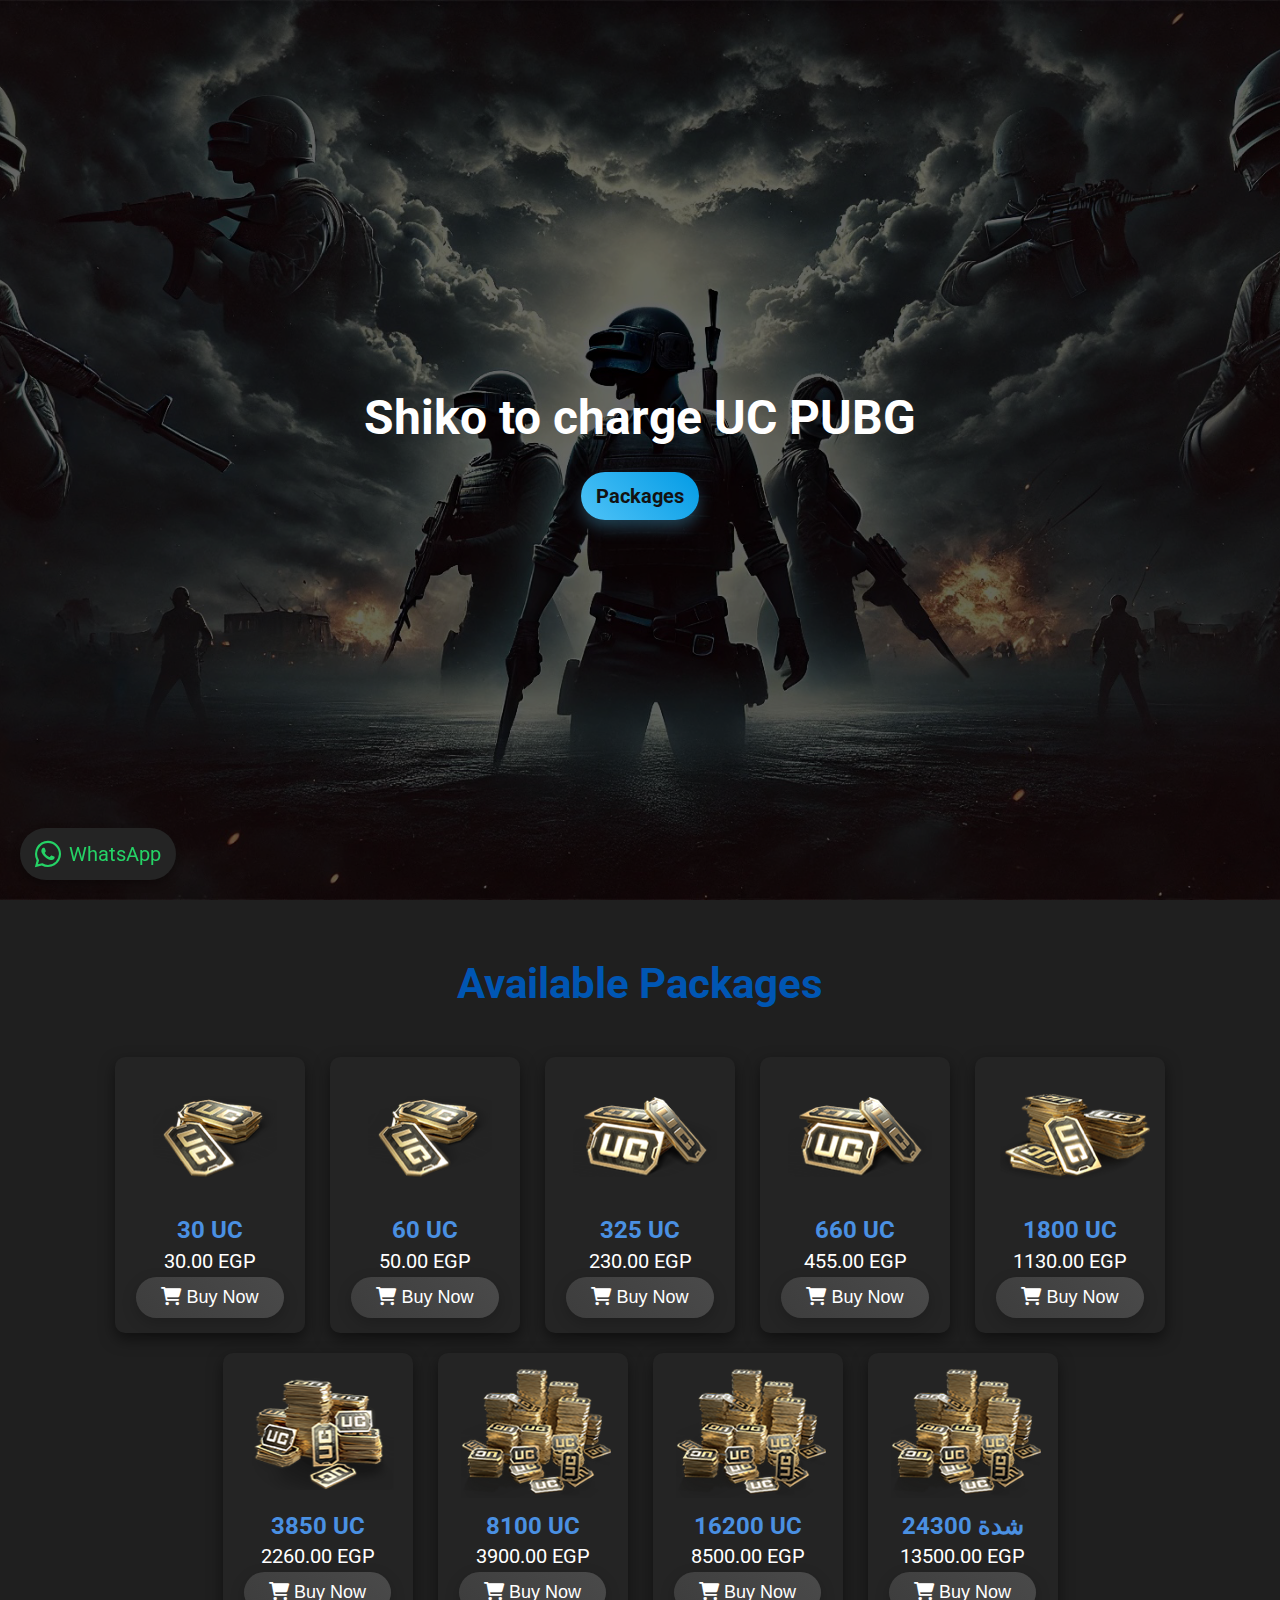
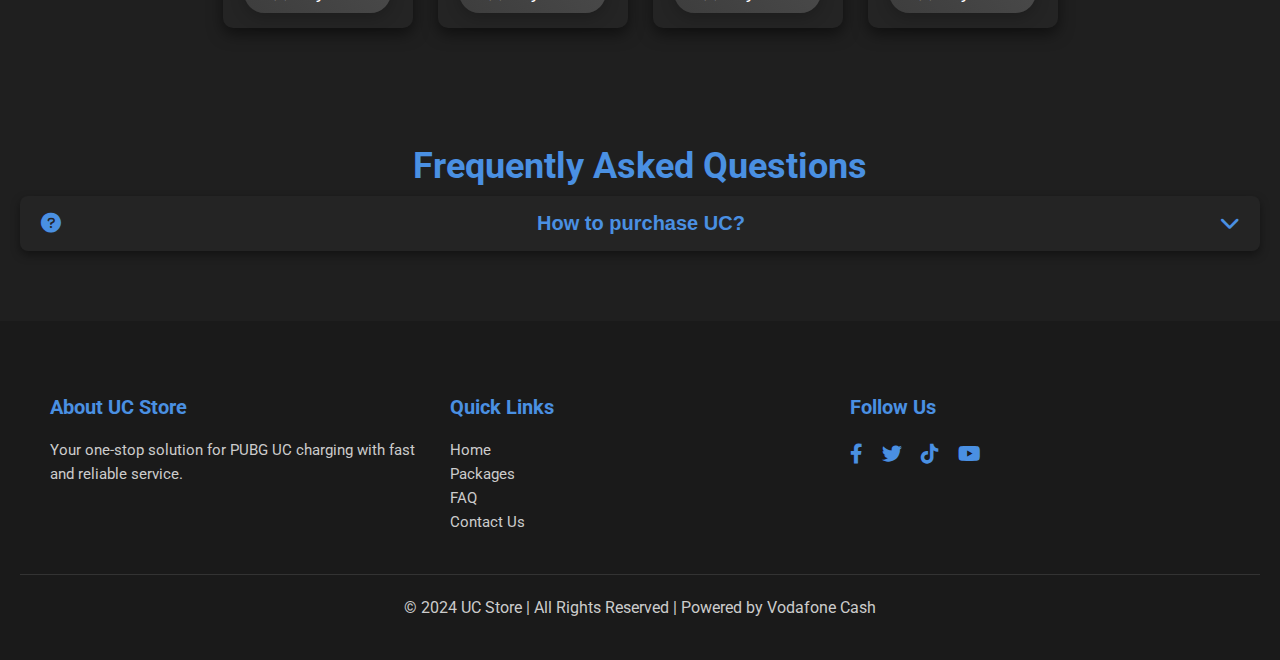
<file: index.html>
<!DOCTYPE html>
<html lang="en">
<head>
    <meta charset="UTF-8">
    <meta name="viewport" content="width=device-width, initial-scale=1.0">
    <title>UC Store</title>
    <link rel="stylesheet" href="styles.css">
    <link href="https://fonts.googleapis.com/css2?family=Roboto:wght@400;700&display=swap" rel="stylesheet">
    <link href="https://cdnjs.cloudflare.com/ajax/libs/font-awesome/6.0.0-beta3/css/all.min.css" rel="stylesheet">
</head>
<body>

    <section class="hero" id="home">
        <div class="hero-overlay">
            <div class="hero-text">
                <h1>Shiko to charge UC PUBG</h1>
                <a href="#packages" class="cta-button">Packages</a>
            </div>
        </div>
    </section>    

    <section class="packages" id="packages">
        <h2>Available Packages</h2>
        <div class="package-container">
            <div class="package">
                <img src="images/UC/30uc.png" alt="UC 30">
                <h2>30 UC</h2>
                <p>30.00 EGP</p>
                <button class="buy-button">
                    <i class="fas fa-shopping-cart"></i> Buy Now
                </button>
            </div>
            <div class="package">
                <img src="images/UC/60uc.png" alt="UC 60">
                <h2>60 UC</h2>
                <p>50.00 EGP</p>
                <button class="buy-button">
                    <i class="fas fa-shopping-cart"></i> Buy Now
                </button>
            </div>
            <div class="package">
                <img src="images/UC/325uc.png" alt="UC 325">
                <h2>325 UC</h2>
                <p>230.00 EGP</p>
                <button class="buy-button">
                    <i class="fas fa-shopping-cart"></i> Buy Now
                </button>
            </div>
            <div class="package">
                <img src="images/UC/325uc.png" alt="UC 325">
                <h2>660 UC</h2>
                <p>455.00 EGP</p>
                <button class="buy-button">
                    <i class="fas fa-shopping-cart"></i> Buy Now
                </button>
            </div>
            <div class="package">
                <img src="images/UC/660uc.png" alt="UC 660">
                <h2>1800 UC</h2>
                <p>1130.00 EGP</p>
                <button class="buy-button">
                    <i class="fas fa-shopping-cart"></i> Buy Now
                </button>
            </div>
            <div class="package">
                <img src="images/UC/1800uc.png" alt="UC 1800">
                <h2>3850 UC</h2>
                <p>2260.00 EGP</p>
                <button class="buy-button">
                    <i class="fas fa-shopping-cart"></i> Buy Now
                </button>
            </div>
            <div class="package">
                <img src="images/UC/8100uc.png" alt="UC 8100">
                <h2>8100 UC</h2>
                <p>3900.00 EGP</p>
                <button class="buy-button">
                    <i class="fas fa-shopping-cart"></i> Buy Now
                </button>
            </div>
            <div class="package">
                <img src="images/UC/16200uc.png" alt="UC 16200">
                <h2>16200 UC</h2>
                <p>8500.00 EGP</p>
                <button class="buy-button">
                    <i class="fas fa-shopping-cart"></i> Buy Now
                </button>
            </div>
            <div class="package" data-original-price="13500.00 EGP" data-discounted-price="9000.00 EGP" data-discount-end="2024-11-11T23:59:59">
                <div class="ribbon"><span class="time-remaining"></span></div>
                <img src="images/UC/24300uc.png" alt="UC 24300">
                <h2>24300 شدة</h2>
                <p class="price">9000.00 EGP</p>
                <button class="buy-button">
                    <i class="fas fa-shopping-cart"></i> Buy Now
                </button>
            </div>       
        </div>
    </section>

    <section class="faq" id="faq">
        <h2>Frequently Asked Questions</h2>
        <div class="faq-item">
            <button class="faq-question">
                <i class="fas fa-question-circle"></i> How to purchase UC?
                <span class="faq-toggle"><i class="fas fa-chevron-down"></i></span>
            </button>
            <div class="faq-answer">
                <p>1. Choose a package.</p>
                <p>2. Click on "Buy Now".</p>
                <p>3. Follow the payment instructions.</p>
            </div>
        </div>
        <!-- Repeat for other questions -->
    </section>    

    <footer>
        <div class="footer-content">
            <div class="footer-section about">
                <h3>About UC Store</h3>
                <p>Your one-stop solution for PUBG UC charging with fast and reliable service.</p>
            </div>
            <div class="footer-section links">
                <h3>Quick Links</h3>
                <ul>
                    <li><a href="#home">Home</a></li>
                    <li><a href="#packages">Packages</a></li>
                    <li><a href="#faq">FAQ</a></li>
                    <li><a href="#contact">Contact Us</a></li>
                </ul>
            </div>
            <div class="footer-section social">
                <h3>Follow Us</h3>
                <div class="social-media">
                    <a href="#"><i class="fab fa-facebook-f"></i></a>
                    <a href="#"><i class="fab fa-twitter"></i></a>
                    <a href="#"><i class="fab fa-tiktok"></i></a>
                    <a href="#"><i class="fab fa-youtube"></i></a>
                </div>
            </div>
        </div>
        <a href="https://wa.me/+201065814895" class="whatsapp-button" target="_blank">
            <i class="fab fa-whatsapp"></i> WhatsApp
        </a>        
        <div class="footer-bottom">
            <p>&copy; 2024 UC Store | All Rights Reserved | Powered by Vodafone Cash</p>
        </div>
    </footer>

    <script src="script.js"></script>
</body>
</html>
</file>
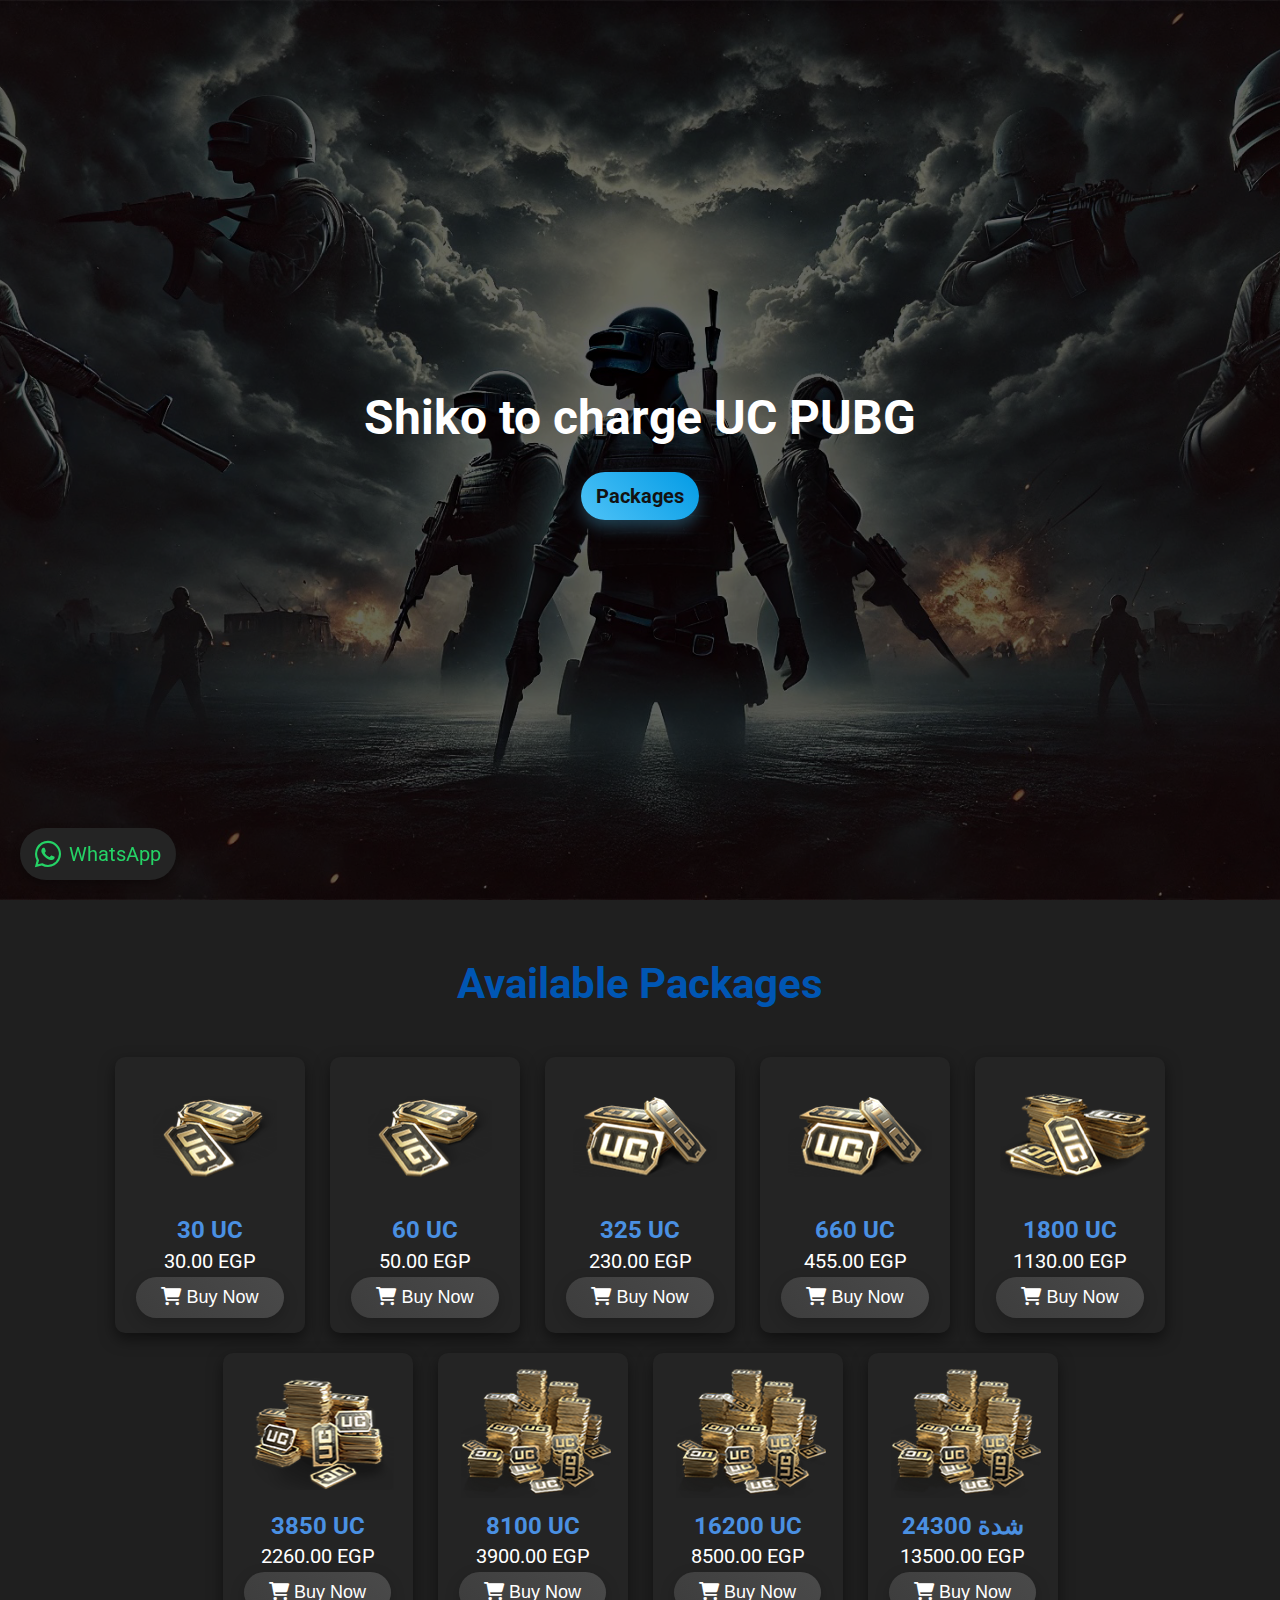
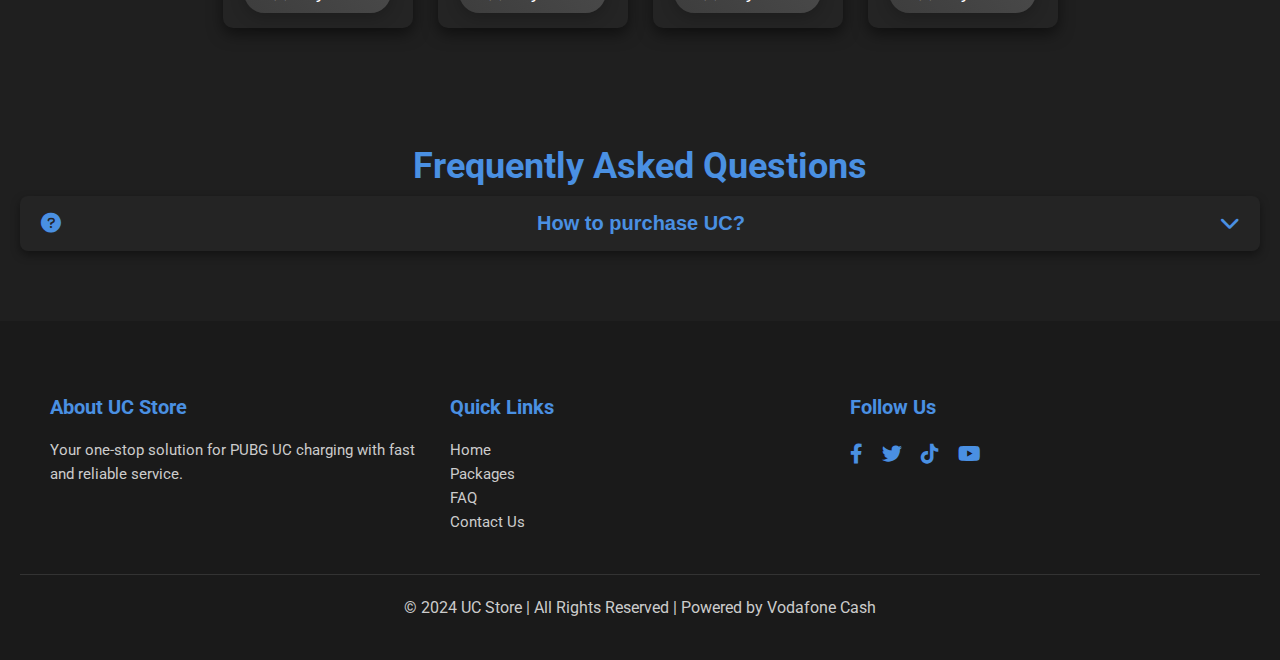
<file: payment.html>
<!DOCTYPE html>
<html lang="en">
<head>
    <meta charset="UTF-8">
    <meta name="viewport" content="width=device-width, initial-scale=1.0">
    <title>Vodafone Cash Payment</title>
    <link rel="stylesheet" href="styles.css">
</head>
<body>

    <section class="payment-section">
        <h2>Complete Your Payment</h2>

        <!-- Transfer Number -->
        <div class="transfer-number">
            <p>Please transfer the money to this number:</p>
            <p class="transfer-phone-number">01027438942</p> <!-- Transfer number here -->
        </div>
        
        <!-- Display only package price -->
        <div class="price-display">
            <p id="selected-package-price"></p>
        </div>
        
        <!-- Payment Form -->
        <form id="payment-form">
            <label for="phone">The number from which the money was transferred</label>
            <input type="tel" id="phone" name="phone" placeholder="Enter your Vodafone Cash number" required>
        
            <label for="player-id">Player ID</label>
            <input type="text" id="player-id" name="player-id" placeholder="Enter your Player ID" required>
        
            <label for="screenshot">Upload Transaction Screenshot:</label>
            <input type="file" id="screenshot" name="screenshot" accept="image/*" required>
        
            <button type="submit" class="pay-button">Submit Payment</button>
        </form>
    </section>

    <!-- Order Confirmation Modal -->
    <div id="confirmation-modal" class="modal">
        <div class="modal-content">
            <h2>Order Confirmed!</h2>
            <p>Your UC will be delivered to your account within minutes. Thank you for trusting us!</p>
            <button onclick="closeConfirmation()">Okay</button>
        </div>
    </div>

    <script src="script.js"></script>
</body>
</html>
</file>
<file: styles.css>
/* Reset */
body, h1, h2, p, ul {
    margin: 0;
    padding: 0;
    box-sizing: border-box;
}

body {
    font-family: 'Roboto', sans-serif;
    font-size: 20px;
    line-height: 1.6;
    background-color: #181818; /* خلفية داكنة احترافية */
    color: #ffffff; /* نص بلون رمادي فاتح */
}

.nav-buttons {
    display: flex;
}

.nav-button:hover {
    background: linear-gradient(45deg, #333333, #444444);
    transform: scale(1.05);
    box-shadow: 0 8px 20px rgba(0, 0, 0, 0.3);
}

/* قسم البطل */
.hero {
    position: relative;
    width: 100%;
    height: 100vh;
    background-image: url('images/HeroBackground.jpg'); /* استبدل 'HeroBackground.jpg' باسم ملف صورتك */
    background-size: cover;
    background-position: center;
    background-attachment: fixed; /* لجعل الخلفية ثابتة أثناء التمرير */
    overflow: hidden;
}

.hero-overlay {
    position: absolute;
    top: 0;
    left: 0;
    width: 100%;
    height: 100%;
    background: rgba(0, 0, 0, 0.6); /* تراكب نصف شفاف */
    display: flex;
    align-items: center;
    justify-content: center;
    text-align: center;
}

.hero-text {
    color: #fff;
    z-index: 1;
    max-width: 600px;
    padding: 20px;
}

.hero-text h1 {
    font-size: 48px;
    font-weight: bold;
    margin-bottom: 15px;
}

.hero-text p {
    font-size: 20px;
    margin-bottom: 25px;
}

.cta-button {
    display: inline-block;
    background: linear-gradient(45deg, #4FC3F7, #039BE5); /* تدرج لوني أزرق */
    color: #121212;
    padding: 8px 15px; /* زيادة حجم الزر */
    border-radius: 30px; /* زوايا دائرية أكبر */
    font-size: 20px;
    font-weight: bold;
    transition: all 0.3s ease;
    text-decoration: none;
    box-shadow: 0 8px 15px rgba(79, 195, 247, 0.3); /* إضافة ظل للزر */
}

.cta-button:hover {
    background: linear-gradient(45deg, #039BE5, #0288D1); /* تغيير التدرج عند التمرير */
    transform: scale(1.1); /* تكبير الزر قليلاً عند التمرير */
    box-shadow: 0 12px 20px rgba(3, 155, 229, 0.4); /* زيادة الظل عند التمرير */
    transition: all 0.3s ease;
}

/* Packages Section */
.packages {
    padding: 50px 20px;
    text-align: center;
    background-color: #1F1F1F;
}

.packages h2 {
    font-size: 42px;
    margin-bottom: 30px;
    color: #0056b3;
}

.package {
    display: inline-block;
    width: 170px;
    margin: 10px;
    background-color: #242424;
    padding: 20px;
    border-radius: 55px;
    box-shadow: 0 6px 20px rgba(0, 0, 0, 0.5);
    transition: transform 0.3s ease, background-color 0.3s;
}

.package:hover {
    transform: scale(1.05);
    background-color: #2A2A2A;
    box-shadow: 0 10px 25px rgba(0, 0, 0, 0.6);
}


.package h2 {
    font-size: 24px;
    margin-bottom: -5px;
    color: #4A90E2;
}


/* زر الشراء */
.buy-button {
    background: linear-gradient(45deg, #3D3D3D, #4A4A4A); /* تدرج لوني للأزرار */
    color: #ffffff;
    padding: 10px 25px;
    border: none;
    border-radius: 50px;
    font-size: 18px;
    cursor: pointer;
    transition: background-color 0.3s, transform 0.3s, box-shadow 0.3s;
    box-shadow: 0 5px 15px rgba(0, 0, 0, 0.2);
}

.buy-button:hover {
    background: linear-gradient(45deg, #5A5A5A, #6A6A6A); /* لون أغمق عند التمرير */
    transform: scale(1.05);
    box-shadow: 0 8px 20px rgba(0, 0, 0, 0.3);
}

/* FAQ Section */
.faq {
    padding: 50px 20px;
    text-align: left;
    background-color: #1F1F1F;
}

.faq h2 {
    font-size: 36px;
    color: #4A90E2;
    text-align: center;
}

.faq-item {
    margin-bottom: 20px;
    background-color: #242424;
    padding: 15px;
    border-radius: 8px;
    box-shadow: 0 4px 10px rgba(0, 0, 0, 0.4);
}

.faq-question {
    font-size: 20px;
    color: #4A90E2;
    font-weight: bold;
    cursor: pointer;
    background: none;
    border: none;
    width: 100%;
    text-align: left;
    display: flex;
    justify-content: space-between;
    align-items: center;
}

.faq-toggle i {
    transition: transform 0.3s;
}

.faq-answer {
    display: none;
    padding-top: 10px;
    color: #D1D1D1;
    font-size: 18px;
}

.faq-question.active + .faq-answer {
    display: block;
}

.faq-question.active .faq-toggle i {
    transform: rotate(180deg);
}

/* Footer Styles */
footer {
    background-color: #1A1A1A;
    color: #CCCCCC;
    padding: 40px 20px;
    font-size: 16px;
}

.footer-content {
    display: flex;
    justify-content: space-between;
    flex-wrap: wrap;
    max-width: 1200px;
    margin: 0 auto;
}

.footer-section {
    flex: 1;
    min-width: 200px;
    margin: 10px;
}

.footer-section h3 {
    font-size: 20px;
    margin-bottom: 15px;
    color: #4A90E2;
}

.footer-section p, .footer-section ul, .footer-section a {
    font-size: 15px;
    color: #CCCCCC;
    margin-bottom: 10px;
}

.footer-section ul {
    list-style: none;
    padding: 0;
}

.footer-section ul li a {
    text-decoration: none;
    color: #CCCCCC;
    transition: color 0.3s;
}

.footer-section ul li a:hover {
    color: #4A90E2;
    font-weight: bold;
}

.social-media a {
    color: #4A90E2;
    font-size: 20px;
    margin-right: 15px;
    transition: color 0.3s;
}

.social-media a:hover {
    color: #FFFFFF;
}

.footer-bottom {
    text-align: center;
    padding-top: 20px;
    border-top: 1px solid #333333;
    margin-top: 20px;
    color: #CCCCCC;
}

/* Smooth Scroll */
html {
    scroll-behavior: smooth;
}

.whatsapp-button {
    position: fixed;
    bottom: 20px;
    left: 20px;
    z-index: 1000;
    display: flex;
    align-items: center;
    justify-content: center;
    color: #25D366;
    font-size: 20px; /* حجم الخط */
    padding: 10px 15px; /* مساحة داخلية أكبر */
    border-radius: 30px;
    background-color: #242424;
    box-shadow: 0 4px 8px rgba(0, 0, 0, 0.3);
    transition: background-color 0.3s, color 0.3s;
    text-decoration: none;
}

.whatsapp-button i {
    margin-right: 8px; /* مسافة بين الأيقونة والنص */
    font-size: 30px; /* حجم الأيقونة */
}

.whatsapp-button:hover {
    background-color: #25D366;
    color: #FFFFFF;
}
.payment-section {
    max-width: 400px;
    margin: 80px auto;
    padding: 30px;
    background-color: #1F1F1F;
    border-radius: 10px;
    box-shadow: 0 8px 20px rgba(0, 0, 0, 0.5);
    color: #D1D1D1;
    text-align: center;
}

.payment-section h2 {
    color: #4A90E2;
    margin-bottom: 20px;
    font-size: 24px;
}

.price-display {
    margin-bottom: 20px;
    padding: 15px;
    border-radius: 8px;
    font-size: 22px;
    color: #329f11;
}

#payment-form label {
    display: block;
    font-size: 16px;
    margin-top: 15px;
    text-align: left;
}

#payment-form input[type="tel"],
#payment-form input[type="file"] {
    width: 100%;
    padding: 10px;
    margin-top: 5px;
    font-size: 16px;
    background-color: #ffffff;
    color: #000000;
    border: none;
    border-radius: 5px;
}

.pay-button {
    width: 60%;
    padding: 10px;
    margin-top: 20px;
    font-size: 18px;
    background: #4A90E2;
    color: #FFFFFF;
    border: none;
    border-radius: 5px;
    cursor: pointer;
    transition: background 0.3s;
}

.pay-button:hover {
    background: #3B7EB3;
}

.payment-section input[type="file"]::file-selector-button {
    background: #4A90E2;
    color: #FFFFFF;
    padding: 5px 10px;
    border: none;
    border-radius: 5px;
    cursor: pointer;
    transition: background 0.3s;
}

.payment-section input[type="file"]::file-selector-button:hover {
    background: #3B7EB3;
}
.transfer-number {
    padding: 3px;
    border-radius: 5px;
    margin-bottom: -20px;
    text-align: center;
}

.transfer-phone-number {
    font-size: 20px;
    color: #ffffff; /* لون ذهبي لجذب الانتباه */
    font-weight: bold;
}
/* تحسين شكل حقل معرف اللاعب */
#payment-form label {
    display: block;
    font-size: 16px;
    margin-top: 15px;
    text-align: left;
    color: #D1D1D1; /* لون النص */
}

#payment-form input[type="tel"],
#payment-form input[type="text"], /* إدخال معرف اللاعب */
#payment-form input[type="file"] {
    width: 100%;
    padding: 10px;
    margin-top: 5px;
    font-size: 16px;
    background-color: #333333; /* خلفية داكنة */
    color: #FFFFFF; /* لون النص */
    border: none;
    border-radius: 5px;
    outline: none;
    transition: background-color 0.3s;
}

#payment-form input[type="tel"]:focus,
#payment-form input[type="text"]:focus,
#payment-form input[type="file"]:focus {
    background-color: #444444; /* لون خلفية داكن عند التركيز */
}

#payment-form input[type="file"]::file-selector-button {
    background: #4A90E2;
    color: #FFFFFF;
    padding: 5px 10px;
    border: none;
    border-radius: 5px;
    cursor: pointer;
    transition: background 0.3s;
}

#payment-form input[type="file"]::file-selector-button:hover {
    background: #3B7EB3;
}
.pay-button {
    width: 60%;
    padding: 10px;
    margin-top: 20px;
    font-size: 18px;
    background: #4A90E2;
    color: #FFFFFF;
    border: none;
    border-radius: 5px;
    cursor: pointer;
    transition: background 0.3s;
}

.pay-button:hover {
    background: #3B7EB3;
}

/* Confirmation Modal */
.modal {
    display: none;
    position: fixed;
    z-index: 1000;
    left: 0;
    top: 0;
    width: 100%;
    height: 100%;
    background-color: rgba(0, 0, 0, 0.7);
    align-items: center;
    justify-content: center;
}

.modal-content {
    background-color: #1F1F1F;
    color: #D1D1D1;
    padding: 30px;
    border-radius: 10px;
    width: 80%;
    max-width: 400px;
    text-align: center;
}

.modal-content h2 {
    color: #4A90E2;
    margin-bottom: 15px;
}

.modal-content button {
    background-color: #4A90E2;
    color: #FFFFFF;
    padding: 10px 20px;
    border: none;
    border-radius: 5px;
    cursor: pointer;
    margin-top: 20px;
    transition: background 0.3s;
}

.modal-content button:hover {
    background-color: #3B7EB3;
}
.package {
    position: relative;
    width: 160px;
    background-color: #242424;
    padding: 15px;
    border-radius: 10px;
    box-shadow: 0 6px 15px rgba(0, 0, 0, 0.5);
    transition: transform 0.3s ease, background-color 0.3s;
}

.ribbon {
    position: absolute;
    top: 30px;
    left: -5px;
    background-color: #952612;
    color: white;
    padding: 5px 15px;
    font-size: 14px;
    font-weight: bold;
    transform: rotate(-45deg);
    box-shadow: 0 2px 6px rgba(0, 0, 0, 0.3);
    border-radius: 5px;
}

.time-remaining {
    font-weight: bold;
    color: #FFD700; /* لون مختلف للوقت المتبقي */
}
</file>
